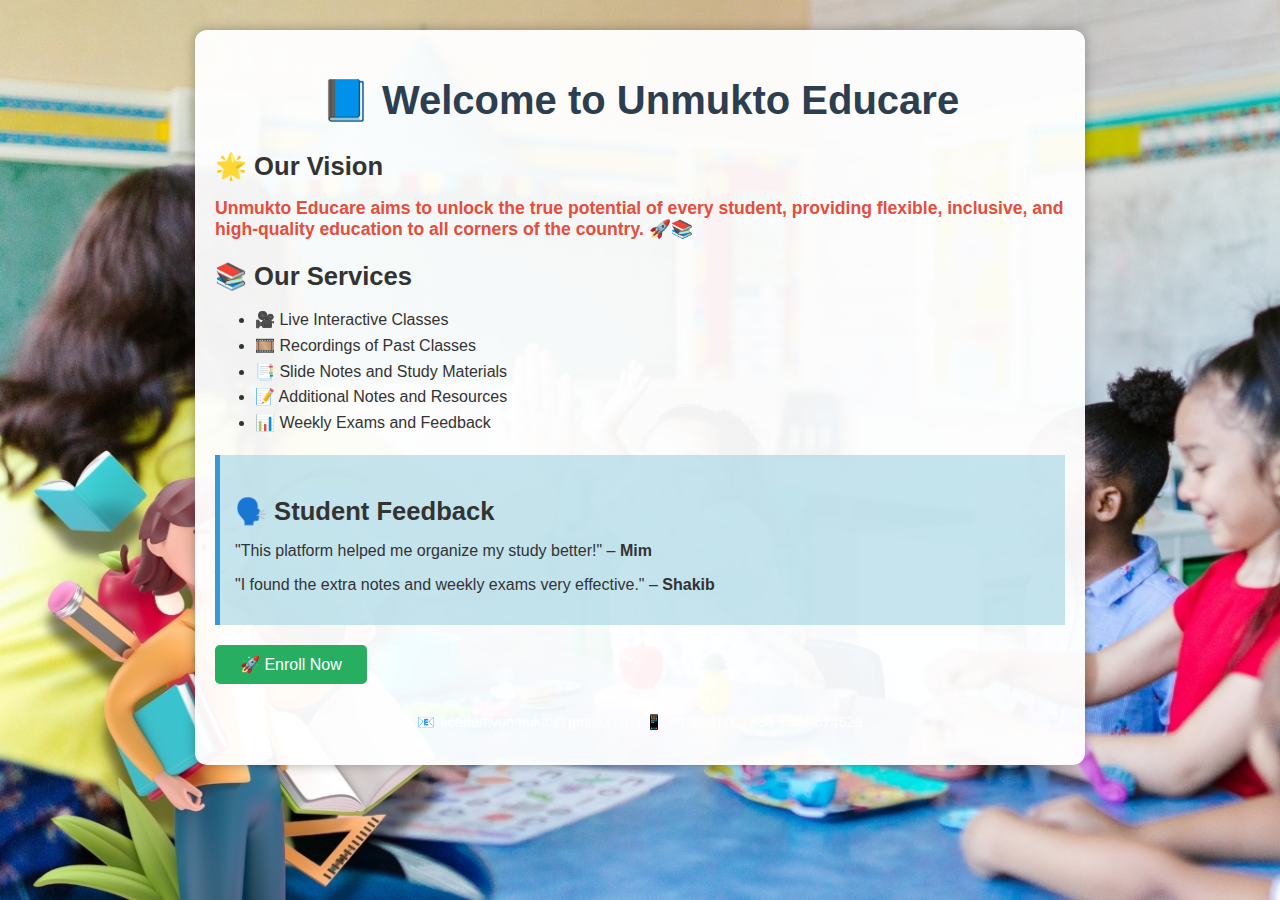
<file: index.html>
<!DOCTYPE html>
<html lang="en">
<head>
    <meta charset="UTF-8">
    <title>Unmukto Educare 🎓</title>
    <link rel="stylesheet" href="style.css">
</head>
<body class="home-bg">
    <div class="container">
        <h1 class="main-title">📘 Welcome to Unmukto Educare</h1>

        <div class="info-box">
            <h2 class="section-title">🌟 Our Vision</h2>
            <p class="highlight-text">
                Unmukto Educare aims to unlock the true potential of every student, providing flexible, inclusive, and high-quality education to all corners of the country. 🚀📚
            </p>
        </div>

        <div class="info-box">
            <h2 class="section-title">📚 Our Services</h2>
            <ul class="normal-text">
                <li>🎥 Live Interactive Classes</li>
                <li>🎞️ Recordings of Past Classes</li>
                <li>📑 Slide Notes and Study Materials</li>
                <li>📝 Additional Notes and Resources</li>
                <li>📊 Weekly Exams and Feedback</li>
            </ul>
        </div>

        <div class="feedback-box">
            <h3 class="section-title">🗣️ Student Feedback</h3>
            <p>"This platform helped me organize my study better!" – <strong>Mim</strong></p>
            <p>"I found the extra notes and weekly exams very effective." – <strong>Shakib</strong></p>
        </div>

        <div class="enroll-link">
            <a href="enroll.html"><button>🚀 Enroll Now</button></a>
        </div>

        <footer>
            <p>📧 academyunmukto@gmail.com | 📱 WhatsApp: +880 1550-674628</p>
        </footer>
    </div>
</body>
</html>
</file>
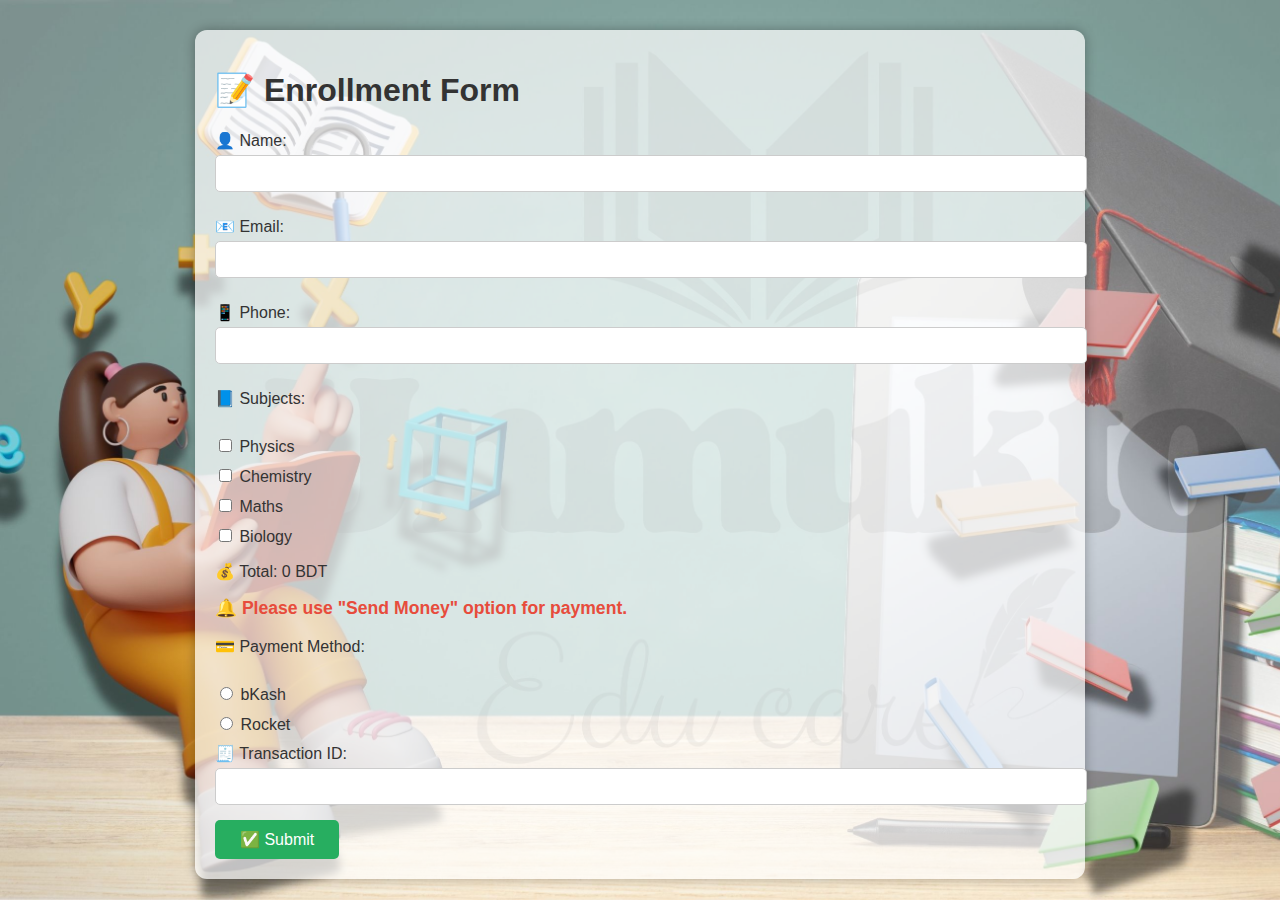
<file: enroll.html>
<!DOCTYPE html>
<html lang="en">
<head>
    <meta charset="UTF-8">
    <title>Enroll - Unmukto Educare</title>
    <link rel="stylesheet" href="style.css">
</head>
<body class="enroll-bg">
    <div class="container transparent-form">
        <h1>📝 Enrollment Form</h1>
        <form name="enroll" method="POST" data-netlify="true">
            <input type="hidden" name="form-name" value="enroll">

            <label>👤 Name:</label>
            <input type="text" name="name" required>

            <label>📧 Email:</label>
            <input type="email" name="email" required>

            <label>📱 Phone:</label>
            <input type="tel" name="phone" required>

            <label>📘 Subjects:</label><br>
            <label><input type="checkbox" name="subjects" value="Physics"> Physics</label>
            <label><input type="checkbox" name="subjects" value="Chemistry"> Chemistry</label>
            <label><input type="checkbox" name="subjects" value="Maths"> Maths</label>
            <label><input type="checkbox" name="subjects" value="Biology"> Biology</label>
            <p id="amountText">💰 Total: 0 BDT</p>

            <p class="highlight-text">🔔 Please use "Send Money" option for payment.</p>

            <label>💳 Payment Method:</label><br>
            <label><input type="radio" name="payment" value="bkash"> bKash</label>
            <label><input type="radio" name="payment" value="rocket"> Rocket</label>

            <label>🧾 Transaction ID:</label>
            <input type="text" name="txnId" required>

            <button type="submit">✅ Submit</button>
        </form>
    </div>
    <script src="script.js"></script>
</body>
</html>
</file>
<file: style.css>
body {
    font-family: 'Segoe UI', Tahoma, sans-serif;
    margin: 0;
    padding: 0;
    color: #333;
}

.home-bg {
    background-image: url('background.jpg');
    background-size: cover;
    background-repeat: no-repeat;
    background-attachment: fixed;
}

.enroll-bg {
    background-image: url('enroll.jpg');
    background-size: cover;
    background-repeat: no-repeat;
    background-attachment: fixed;
}

.container {
    max-width: 850px;
    margin: 30px auto;
    padding: 20px;
    background-color: rgba(255, 255, 255, 0.95);
    box-shadow: 0 0 12px rgba(0,0,0,0.3);
    border-radius: 12px;
    transition: all 0.3s ease;
}

.transparent-form {
    background-color: rgba(255, 255, 255, 0.7);
}

.main-title {
    text-align: center;
    font-size: 2.5rem;
    color: #2c3e50;
}

.section-title {
    font-size: 1.6rem;
    margin-bottom: 0.5rem;
}

.highlight-text {
    color: #e74c3c;
    font-weight: bold;
    font-size: 1.1rem;
}

.normal-text, ul {
    font-size: 1rem;
    line-height: 1.6;
}

.feedback-box {
    background-color: rgba(173, 216, 230, 0.7);
    padding: 15px;
    border-left: 5px solid #3498db;
    margin: 20px 0;
    transition: transform 0.3s ease;
}
.feedback-box:hover {
    transform: scale(1.02);
}

label {
    display: block;
    margin-top: 10px;
}

input[type="text"], input[type="email"], input[type="tel"] {
    width: 100%;
    padding: 10px;
    margin-top: 5px;
    margin-bottom: 15px;
    border-radius: 5px;
    border: 1px solid #ccc;
}

button {
    background-color: #27ae60;
    color: white;
    padding: 10px 25px;
    border: none;
    border-radius: 5px;
    font-size: 1rem;
    cursor: pointer;
    transition: background-color 0.3s ease;
}

button:hover {
    background-color: #219150;
}

footer {
    text-align: center;
    font-size: 0.9rem;
    color: #fff;
    margin-top: 30px;
}
</file>
